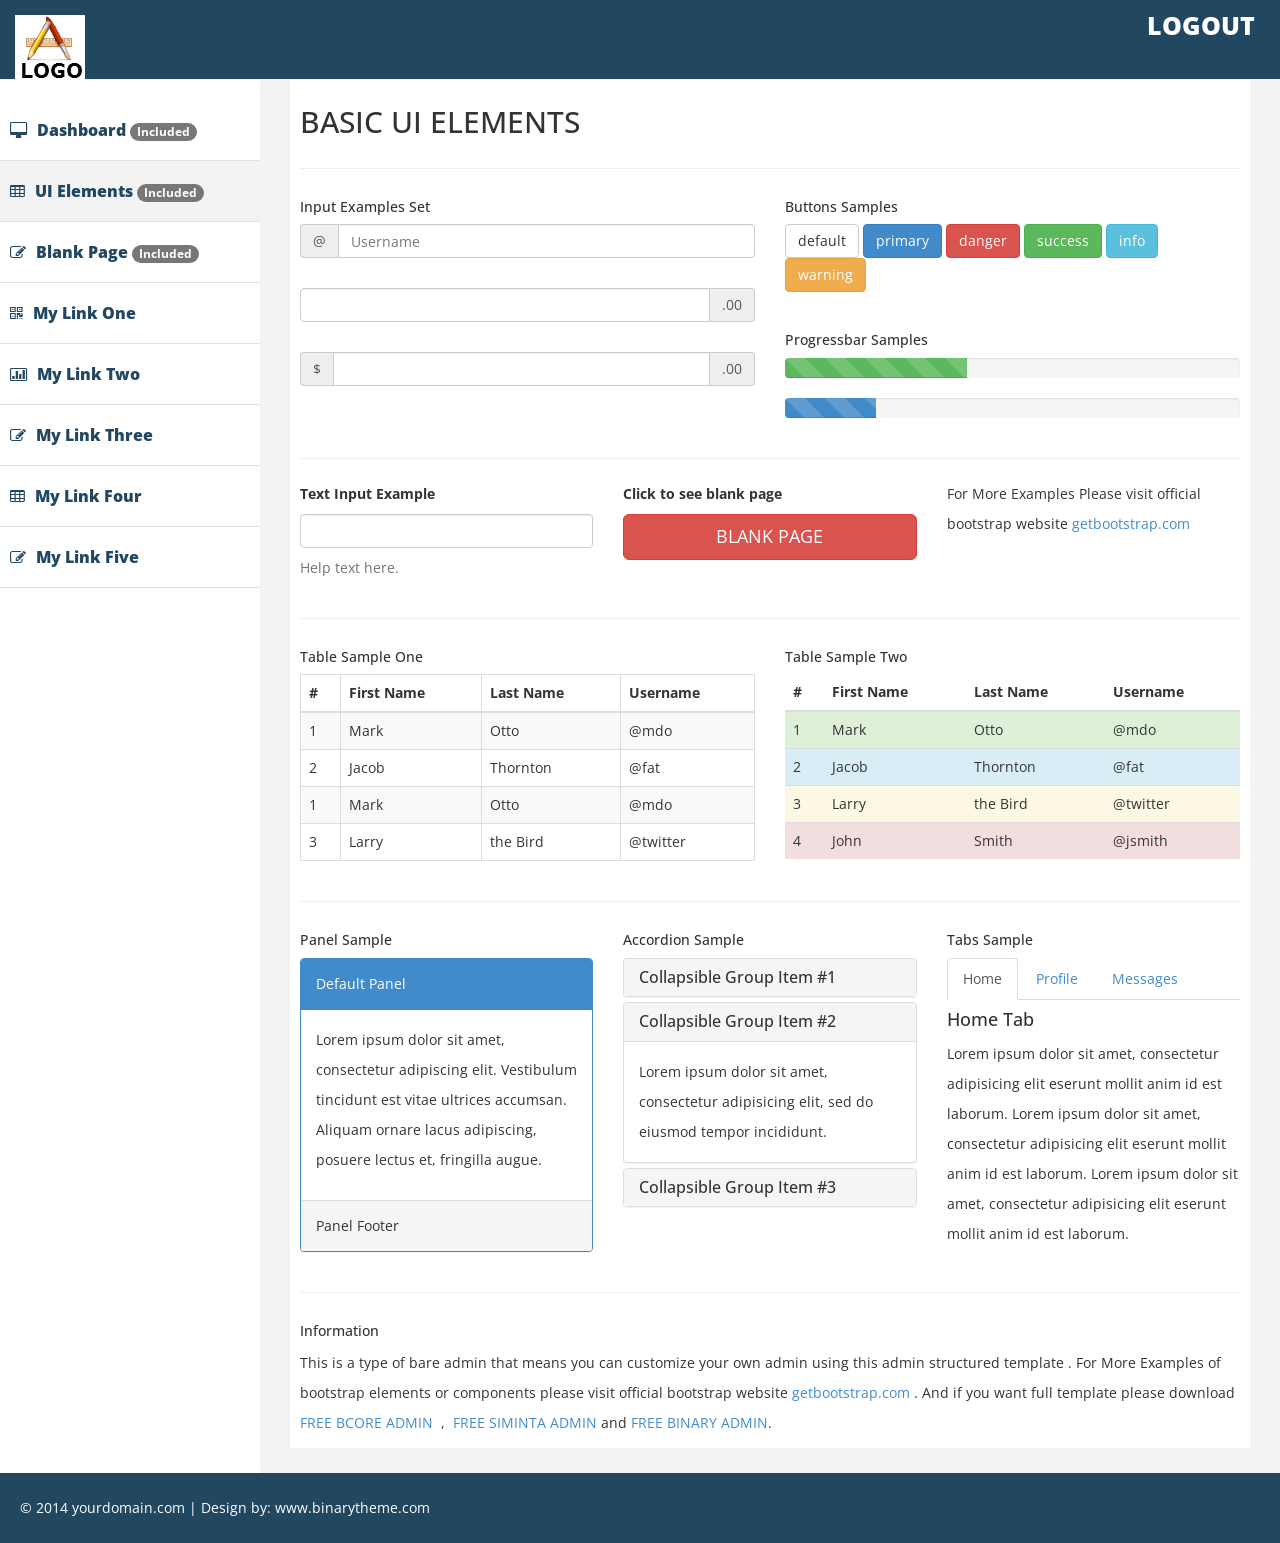
<file: WebStore/wwwroot/admin/ui.html>
﻿<!DOCTYPE html>
<html xmlns="http://www.w3.org/1999/xhtml">
<head>
    <meta charset="utf-8" />
    <meta name="viewport" content="width=device-width, initial-scale=1.0" />
    <title>Simple Responsive Admin</title>
    <!-- BOOTSTRAP STYLES-->
    <link href="assets/css/bootstrap.css" rel="stylesheet" />
    <!-- FONTAWESOME STYLES-->
    <link href="assets/css/font-awesome.css" rel="stylesheet" />
    <!-- CUSTOM STYLES-->
    <link href="assets/css/custom.css" rel="stylesheet" />
    <!-- GOOGLE FONTS-->
    <link href='http://fonts.googleapis.com/css?family=Open+Sans' rel='stylesheet' type='text/css' />
</head>
<body>



    <div id="wrapper">
        <div class="navbar navbar-inverse navbar-fixed-top">
            <div class="adjust-nav">
                <div class="navbar-header">
                    <button type="button" class="navbar-toggle" data-toggle="collapse" data-target=".sidebar-collapse">
                        <span class="icon-bar"></span>
                        <span class="icon-bar"></span>
                        <span class="icon-bar"></span>
                    </button>
                    <a class="navbar-brand" href="#">
                        <img src="assets/img/logo.png" />
                    </a>
                </div>

                <span class="logout-spn">
                    <a href="#" style="color:#fff;">LOGOUT</a>

                </span>
            </div>
        </div>
        <!-- /. NAV TOP  -->
        <nav class="navbar-default navbar-side" role="navigation">
            <div class="sidebar-collapse">
                <ul class="nav" id="main-menu">



                    <li>
                        <a href="index.html"><i class="fa fa-desktop "></i>Dashboard <span class="badge">Included</span></a>
                    </li>


                    <li class="active-link">
                        <a href="ui.html"><i class="fa fa-table "></i>UI Elements  <span class="badge">Included</span></a>
                    </li>
                    <li>
                        <a href="blank.html"><i class="fa fa-edit "></i>Blank Page  <span class="badge">Included</span></a>
                    </li>


                    <li>
                        <a href="#"><i class="fa fa-qrcode "></i>My Link One</a>
                    </li>
                    <li>
                        <a href="#"><i class="fa fa-bar-chart-o"></i>My Link Two</a>
                    </li>

                    <li>
                        <a href="#"><i class="fa fa-edit "></i>My Link Three </a>
                    </li>
                    <li>
                        <a href="#"><i class="fa fa-table "></i>My Link Four</a>
                    </li>
                    <li>
                        <a href="#"><i class="fa fa-edit "></i>My Link Five </a>
                    </li>
                </ul>
            </div>

        </nav>
        <!-- /. NAV SIDE  -->
        <div id="page-wrapper">
            <div id="page-inner">
                <div class="row">
                    <div class="col-md-12">
                        <h2>BASIC UI ELEMENTS</h2>
                    </div>
                </div>
                <!-- /. ROW  -->
                <hr />
                <div class="row">
                    <div class="col-lg-6 col-md-6 col-sm-6 col-xs-6">
                        <h5>Input Examples Set</h5>
                        <div class="input-group">
                            <span class="input-group-addon">@</span>
                            <input type="text" class="form-control" placeholder="Username" />
                        </div>
                        <br />
                        <div class="input-group">
                            <input type="text" class="form-control" />
                            <span class="input-group-addon">.00</span>

                        </div>
                        <br />
                        <div class="input-group">
                            <span class="input-group-addon">$</span>
                            <input type="text" class="form-control" />
                            <span class="input-group-addon">.00</span>
                        </div>
                    </div>

                    <div class="col-lg-6 col-md-6">
                        <h5>Buttons Samples</h5>
                        <a href="#" class="btn btn-default">default</a>
                        <a href="#" class="btn btn-primary">primary</a>
                        <a href="#" class="btn btn-danger">danger</a>
                        <a href="#" class="btn btn-success">success</a>
                        <a href="#" class="btn btn-info">info</a>
                        <a href="#" class="btn btn-warning">warning</a>
                        <br>
                        <br>
                        <h5>Progressbar Samples</h5>
                        <div class="progress progress-striped">
                            <div class="progress-bar progress-bar-success" role="progressbar" aria-valuenow="40" aria-valuemin="0" aria-valuemax="100" style="width: 40%">
                                <span class="sr-only">40% Complete (success)</span>
                            </div>
                        </div>
                        <div class="progress progress-striped active">
                            <div class="progress-bar progress-bar-primary" role="progressbar" aria-valuenow="20" aria-valuemin="0" aria-valuemax="100" style="width: 20%">
                                <span class="sr-only">20% Complete</span>
                            </div>
                        </div>


                    </div>

                </div>
                <!-- /. ROW  -->
                <hr>
                <div class="row">
                    <div class="col-lg-4 col-md-4">
                        <div class="form-group">
                            <label>Text Input Example</label>
                            <input class="form-control" />
                            <p class="help-block">Help text here.</p>
                        </div>
                    </div>
                    <div class="col-lg-4 col-md-4">
                        <label>Click to see blank page</label>
                        <a href="blank.html" target="_blank" class="btn btn-danger btn-lg btn-block">BLANK PAGE</a>
                    </div>
                    <div class="col-lg-4 col-md-4">
                        For More Examples Please visit official bootstrap website <a href="http://getbootstrap.com" target="_blank">getbootstrap.com</a>
                    </div>
                </div>
                <hr>
                <div class="row">
                    <div class="col-lg-6 col-md-6">
                        <h5>Table  Sample One</h5>
                        <table class="table table-striped table-bordered table-hover">
                            <thead>
                                <tr>
                                    <th>#</th>
                                    <th>First Name</th>
                                    <th>Last Name</th>
                                    <th>Username</th>
                                </tr>
                            </thead>
                            <tbody>
                                <tr>
                                    <td>1</td>
                                    <td>Mark</td>
                                    <td>Otto</td>
                                    <td>@mdo</td>
                                </tr>
                                <tr>
                                    <td>2</td>
                                    <td>Jacob</td>
                                    <td>Thornton</td>
                                    <td>@fat</td>
                                </tr>
                                <tr>
                                    <td>1</td>
                                    <td>Mark</td>
                                    <td>Otto</td>
                                    <td>@mdo</td>
                                </tr>
                                <tr>
                                    <td>3</td>
                                    <td>Larry</td>
                                    <td>the Bird</td>
                                    <td>@twitter</td>
                                </tr>
                            </tbody>
                        </table>

                    </div>
                    <div class="col-lg-6 col-md-6">
                        <h5>Table  Sample Two</h5>
                        <div class="table-responsive">
                            <table class="table">
                                <thead>
                                    <tr>
                                        <th>#</th>
                                        <th>First Name</th>
                                        <th>Last Name</th>
                                        <th>Username</th>
                                    </tr>
                                </thead>
                                <tbody>
                                    <tr class="success">
                                        <td>1</td>
                                        <td>Mark</td>
                                        <td>Otto</td>
                                        <td>@mdo</td>
                                    </tr>
                                    <tr class="info">
                                        <td>2</td>
                                        <td>Jacob</td>
                                        <td>Thornton</td>
                                        <td>@fat</td>
                                    </tr>
                                    <tr class="warning">
                                        <td>3</td>
                                        <td>Larry</td>
                                        <td>the Bird</td>
                                        <td>@twitter</td>
                                    </tr>
                                    <tr class="danger">
                                        <td>4</td>
                                        <td>John</td>
                                        <td>Smith</td>
                                        <td>@jsmith</td>
                                    </tr>
                                </tbody>
                            </table>
                        </div>
                    </div>
                </div>
                <!-- /. ROW  -->
                <hr>


                <div class="row">
                    <div class="col-lg-4 col-md-4">
                        <h5>Panel Sample</h5>
                        <div class="panel panel-primary">
                            <div class="panel-heading">
                                Default Panel
                            </div>
                            <div class="panel-body">
                                <p>Lorem ipsum dolor sit amet, consectetur adipiscing elit. Vestibulum tincidunt est vitae ultrices accumsan. Aliquam ornare lacus adipiscing, posuere lectus et, fringilla augue.</p>
                            </div>
                            <div class="panel-footer">
                                Panel Footer
                            </div>
                        </div>
                    </div>
                    <div class="col-lg-4 col-md-4">
                        <h5>Accordion Sample</h5>
                        <div class="panel-group" id="accordion">
                            <div class="panel panel-default">
                                <div class="panel-heading">
                                    <h4 class="panel-title">
                                        <a data-toggle="collapse" data-parent="#accordion" href="#collapseOne" class="collapsed">Collapsible Group Item #1</a>
                                    </h4>
                                </div>
                                <div id="collapseOne" class="panel-collapse collapse" style="height: 0px;">
                                    <div class="panel-body">
                                        Lorem ipsum dolor sit amet, consectetur adipisicing elit, sed do eiusmod tempor incididunt.
                                    </div>
                                </div>
                            </div>
                            <div class="panel panel-default">
                                <div class="panel-heading">
                                    <h4 class="panel-title">
                                        <a data-toggle="collapse" data-parent="#accordion" href="#collapseTwo">Collapsible Group Item #2</a>
                                    </h4>
                                </div>
                                <div id="collapseTwo" class="panel-collapse in" style="height: auto;">
                                    <div class="panel-body">
                                        Lorem ipsum dolor sit amet, consectetur adipisicing elit, sed do eiusmod tempor incididunt.

                                    </div>
                                </div>
                            </div>
                            <div class="panel panel-default">
                                <div class="panel-heading">
                                    <h4 class="panel-title">
                                        <a data-toggle="collapse" data-parent="#accordion" href="#collapseThree" class="collapsed">Collapsible Group Item #3</a>
                                    </h4>
                                </div>
                                <div id="collapseThree" class="panel-collapse collapse">


                                    <div class="panel-body">
                                        Lorem ipsum dolor sit amet, consectetur adipisicing elit, sed do eiusmod tempor incididunt.
                                    </div>
                                </div>
                            </div>
                        </div>
                    </div>
                    <div class="col-lg-4 col-md-4">
                        <h5>Tabs Sample</h5>
                        <ul class="nav nav-tabs">
                            <li class="active">
                                <a href="#home" data-toggle="tab">Home</a>
                            </li>
                            <li class="">
                                <a href="#profile" data-toggle="tab">Profile</a>
                            </li>
                            <li class="">
                                <a href="#messages" data-toggle="tab">Messages</a>
                            </li>

                        </ul>
                        <div class="tab-content">
                            <div class="tab-pane fade active in" id="home">
                                <h4>Home Tab</h4>
                                <p>
                                    Lorem ipsum dolor sit amet, consectetur adipisicing elit eserunt mollit anim id est laborum.
                                    Lorem ipsum dolor sit amet, consectetur adipisicing elit eserunt mollit anim id est laborum.
                                    Lorem ipsum dolor sit amet, consectetur adipisicing elit eserunt mollit anim id est laborum.
                                </p>
                            </div>
                            <div class="tab-pane fade" id="profile">
                                <h4>Profile Tab</h4>
                                <p>
                                    Lorem ipsum dolor sit amet, consectetur adipisicing elit eserunt mollit anim id est laborum.
                                    Lorem ipsum dolor sit amet, consectetur adipisicing elit eserunt mollit anim id est laborum.
                                    Lorem ipsum dolor sit amet, consectetur adipisicing elit eserunt mollit anim id est laborum.
                                </p>

                            </div>
                            <div class="tab-pane fade" id="messages">
                                <h4>Messages Tab</h4>
                                <p>
                                    Lorem ipsum dolor sit amet, consectetur adipisicing elit eserunt mollit anim id est laborum.
                                    Lorem ipsum dolor sit amet, consectetur adipisicing elit eserunt mollit anim id est laborum.
                                    Lorem ipsum dolor sit amet, consectetur adipisicing elit eserunt mollit anim id est laborum.
                                </p>

                            </div>

                        </div>
                    </div>

                </div>
                <!-- /. ROW  -->
                <hr />
                <div class="row">
                    <div class="col-lg-12 col-md-12">
                        <h5>Information</h5>
                        This is a type of bare admin that means you can customize your own admin using this admin structured  template . For More Examples of bootstrap elements or components please visit official bootstrap website <a href="http://getbootstrap.com" target="_blank">getbootstrap.com</a>
                        . And if you want full template please download <a href="http://www.binarytheme.com/bootstrap-free-admin-dashboard-template/" target="_blank">FREE BCORE ADMIN </a>&nbsp;,&nbsp;  <a href="http://www.binarytheme.com/free-bootstrap-admin-template-siminta/" target="_blank">FREE SIMINTA ADMIN</a> and <a href="http://binarycart.com/" target="_blank">FREE BINARY ADMIN</a>.

                    </div>
                </div>
                <!-- /. ROW  -->

            </div>
        </div>
        <!-- /. PAGE WRAPPER  -->
    </div>
    <div class="footer">


        <div class="row">
            <div class="col-lg-12">
                &copy;  2014 yourdomain.com | Design by: <a href="http://binarytheme.com" style="color:#fff;" target="_blank">www.binarytheme.com</a>
            </div>
        </div>
    </div>


    <!-- /. WRAPPER  -->
    <!-- SCRIPTS -AT THE BOTOM TO REDUCE THE LOAD TIME-->
    <!-- JQUERY SCRIPTS -->
    <script src="assets/js/jquery-1.10.2.js"></script>
    <!-- BOOTSTRAP SCRIPTS -->
    <script src="assets/js/bootstrap.min.js"></script>
    <!-- CUSTOM SCRIPTS -->
    <script src="assets/js/custom.js"></script>


</body>
</html>
</file>
<file: WebStore/wwwroot/admin/assets/css/custom.css>
/*=============================================================
    Authour URI: www.binarycart.com
    License: Commons Attribution 3.0

    http://creativecommons.org/licenses/by/3.0/

    100% To use For Personal And Commercial Use.
    IN EXCHANGE JUST GIVE US CREDITS AND TELL YOUR FRIENDS ABOUT US
   
    ========================================================  */
/*==============================================
    GENERAL  STYLES    
    =============================================*/
body {
    font-family: 'Open Sans', sans-serif;
    line-height:30px;
}

 #wrapper {
    width: 100%;
    margin-top:50px;
}

#page-wrapper {
    padding: 15px 15px;
    min-height: 600px;
    background:#F3F3F3;
   
}
#page-inner {
    width:100%;
    margin:10px 20px 10px 0px;
    background-color:#fff!important;
    padding:10px;
    min-height:1050px;
}
.pad-top {
    padding-top:15px;
}
/*==============================================
    MENU STYLES    
    =============================================*/

.sidebar-collapse .nav {
	padding:0;
    padding-top:50px;
}

.sidebar-collapse > .nav > li > a {
	padding:15px 10px;
    color: #214761;
font-weight: 900;
font-size: 16px;
}
.sidebar-collapse > .nav > li {
	border-bottom:1px solid #e1e1e1;
}
.sidebar-collapse .nav > li > a:hover,
.sidebar-collapse .nav > li > a:focus {
	
	background:#F3F3F3;
	outline:0;
}

.navbar-side {
	border:none;
	background-color: #fff;
	
}
.navbar-inverse {

background-color: #214761;
border-color: #F0F0F0;
min-height: 80px;
}


.nav > li > a > i {
    margin-right:10px;
}
.logout-spn {
    float:right;
    color:#fff;
    font-size:25px;
    font-weight:800;
    margin:20px;
    margin: 10px 25px 10px 50px;
}
    .logout-spn a {
        text-decoration:none;
    }
.active-link {
    background-color:#f3f3f3;
}
    
/*==============================================
    DASHBOARD STYLES    
    =============================================*/
.div-square {
    padding:5px;
    border:3px double #e1e1e1;
    -webkit-border-radius:8px;
   -moz-border-radius:8px;
    border-radius:8px;
    margin:5px;

}

.div-square> a,.div-square> a:hover {
    color:#808080;
     text-decoration:none;
}
/*==============================================
    FOOTER STYLES     
    =============================================*/
.footer {
    background-color:#214761;
    width:100%;
    color:#fff;
    padding:20px 50px 20px 50px;
     padding-left:20px;
}


    .footer > a, .footer>a:hover {
       
        color:#fff;
    }

/*==============================================
    MEDIA QUERIES     
    =============================================*/
 
 @media(min-width:768px) {
     #page-wrapper{
               margin: 0 0 0 260px;
        padding: 15px 30px;
        min-height: 1050px;
		
    }
	
	
    .navbar-side {
        z-index: 1;
        position: absolute;
        width: 260px;
       
    }

 
}
</file>
